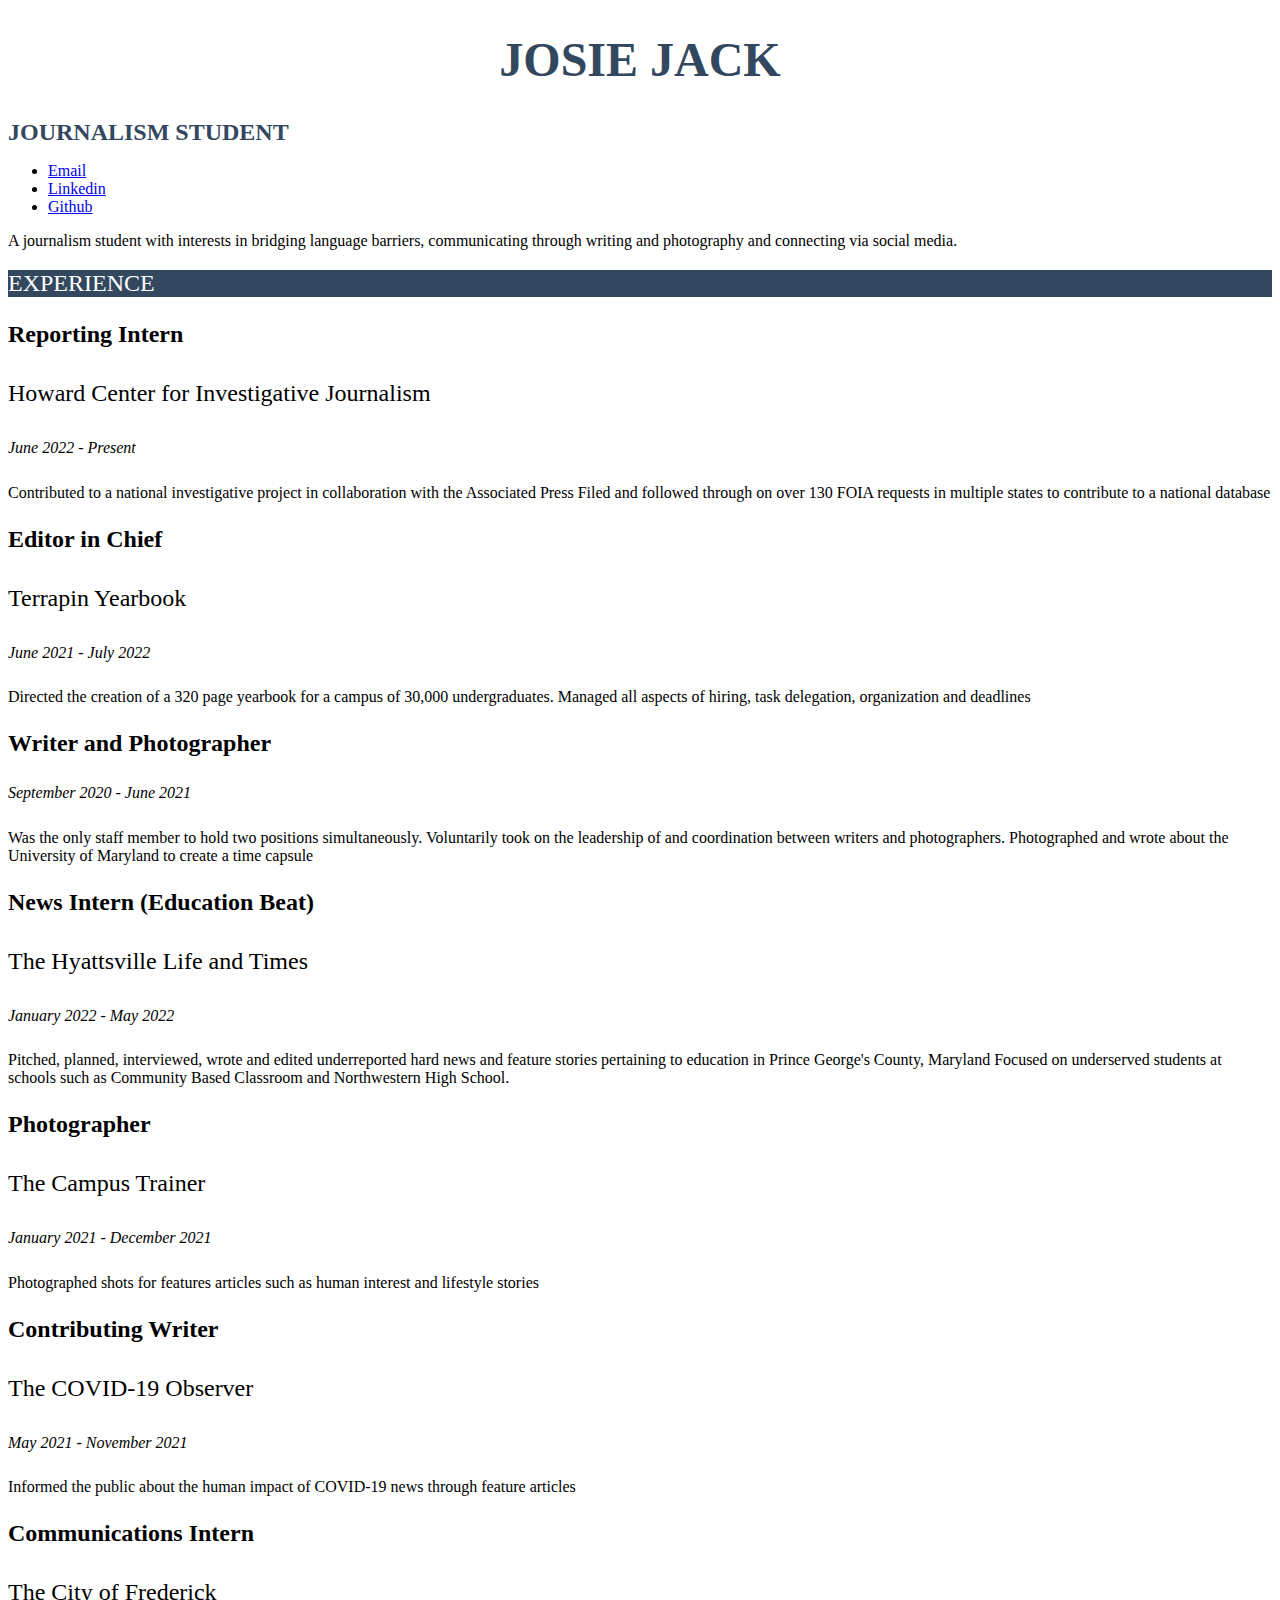
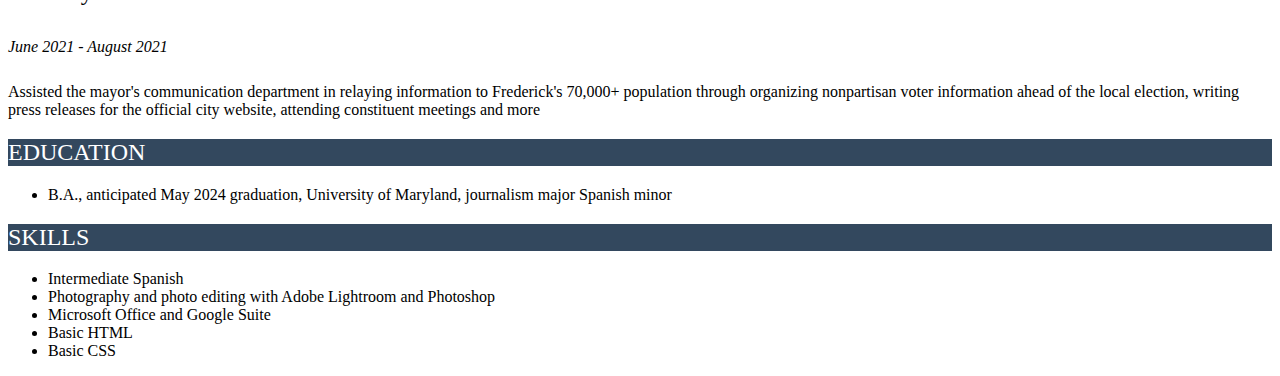
<file: index.html>
<!doctype html>
<html>
  <head>
    <title>Josie Jack's Resume</title>
    <link rel="stylesheet" href="style.css"/>
  </head>
    <!--"I built this myself!"-->
  <body>
    <h1>
      Josie Jack
    </h1>
    <strong>
      Journalism Student
    </strong>
    <!--"img src="headshot.jpg" width="300"!"-->
    <ul>
      <li><a href="jjack123@umd.edu">Email</a></li>
      <li><a href="linkedin.com/in/josephine-jack/">Linkedin</a></li>
      <li><a href="https://github.com/jjack1234">Github</a></li>
    </ul>
    <p>
      A journalism student with interests in bridging language barriers, communicating through writing and photography and connecting via social media.
    </p>
    <h2>
      Experience
    </h2>
    <h3>Reporting Intern</h3>
    <h4>Howard Center for Investigative Journalism</h4>
    <h5 name="hello">June 2022 - Present</h5>
    <p>
      Contributed to a national investigative project in collaboration with the Associated Press Filed
      and followed through on over 130 FOIA requests in multiple states to contribute to a national
      database
    </p>
      <h3>Editor in Chief</h3>
      <h4>Terrapin Yearbook</h4>
      <h5>June 2021 - July 2022</h5>
      <p>
        Directed the creation of a 320 page yearbook for a campus of 30,000 undergraduates. Managed
        all aspects of hiring, task delegation, organization and deadlines 
      </p>
      <h3>Writer and Photographer</h3>
      <h5>September 2020 - June 2021</h5>
      <p>
        Was the only staff member to hold two positions simultaneously. Voluntarily took on the
        leadership of and coordination between writers and photographers. Photographed and wrote
        about the University of Maryland to create a time capsule
      </p>
        <h3>News Intern (Education Beat)</h3>
        <h4>The Hyattsville Life and Times</h4>
        <h5>January 2022 - May 2022</h5>
        <p>
          Pitched, planned, interviewed, wrote and edited underreported hard news and feature stories
          pertaining to education in Prince George's County, Maryland Focused on underserved students
          at schools such as Community Based Classroom and Northwestern High School.
        </p>
          <h3>Photographer</h3>
          <h4>The Campus Trainer</h4>
          <h5>January 2021 - December 2021</h5>
          <p>
           Photographed shots for features articles such as human interest and lifestyle stories
          </p>
            <h3>Contributing Writer</h3>
          <h4>The COVID-19 Observer</h4>
          <h5>May 2021 - November 2021</h5>
          <p>
            Informed the public about the human impact of COVID-19 news through feature articles
          </p>
            <h3>Communications Intern</h3>
            <h4>The City of Frederick</h4>
            <h5>June 2021 - August 2021</h5>
            <p>
              Assisted the mayor's communication department in relaying information to Frederick's 70,000+
              population through organizing nonpartisan voter information ahead of the local election,
              writing press releases for the official city website, attending constituent meetings and more
            </p>

    <h2>
      Education
    </h2>
    <p>
      <ul>
        <li>B.A., anticipated May 2024 graduation, University of Maryland, journalism major
      Spanish minor</li>
      </ul>
    </p>
    <h2>
      Skills
    </h2>
    <p>
      <ul>
        <li>Intermediate Spanish</li>
        <li>Photography and photo editing with Adobe Lightroom and Photoshop</li>
        <li>Microsoft Office and Google Suite</li>
        <li>Basic HTML</li>
        <li>Basic CSS</li>
      </ul>
    </p>
  </body>
</html>
</file>
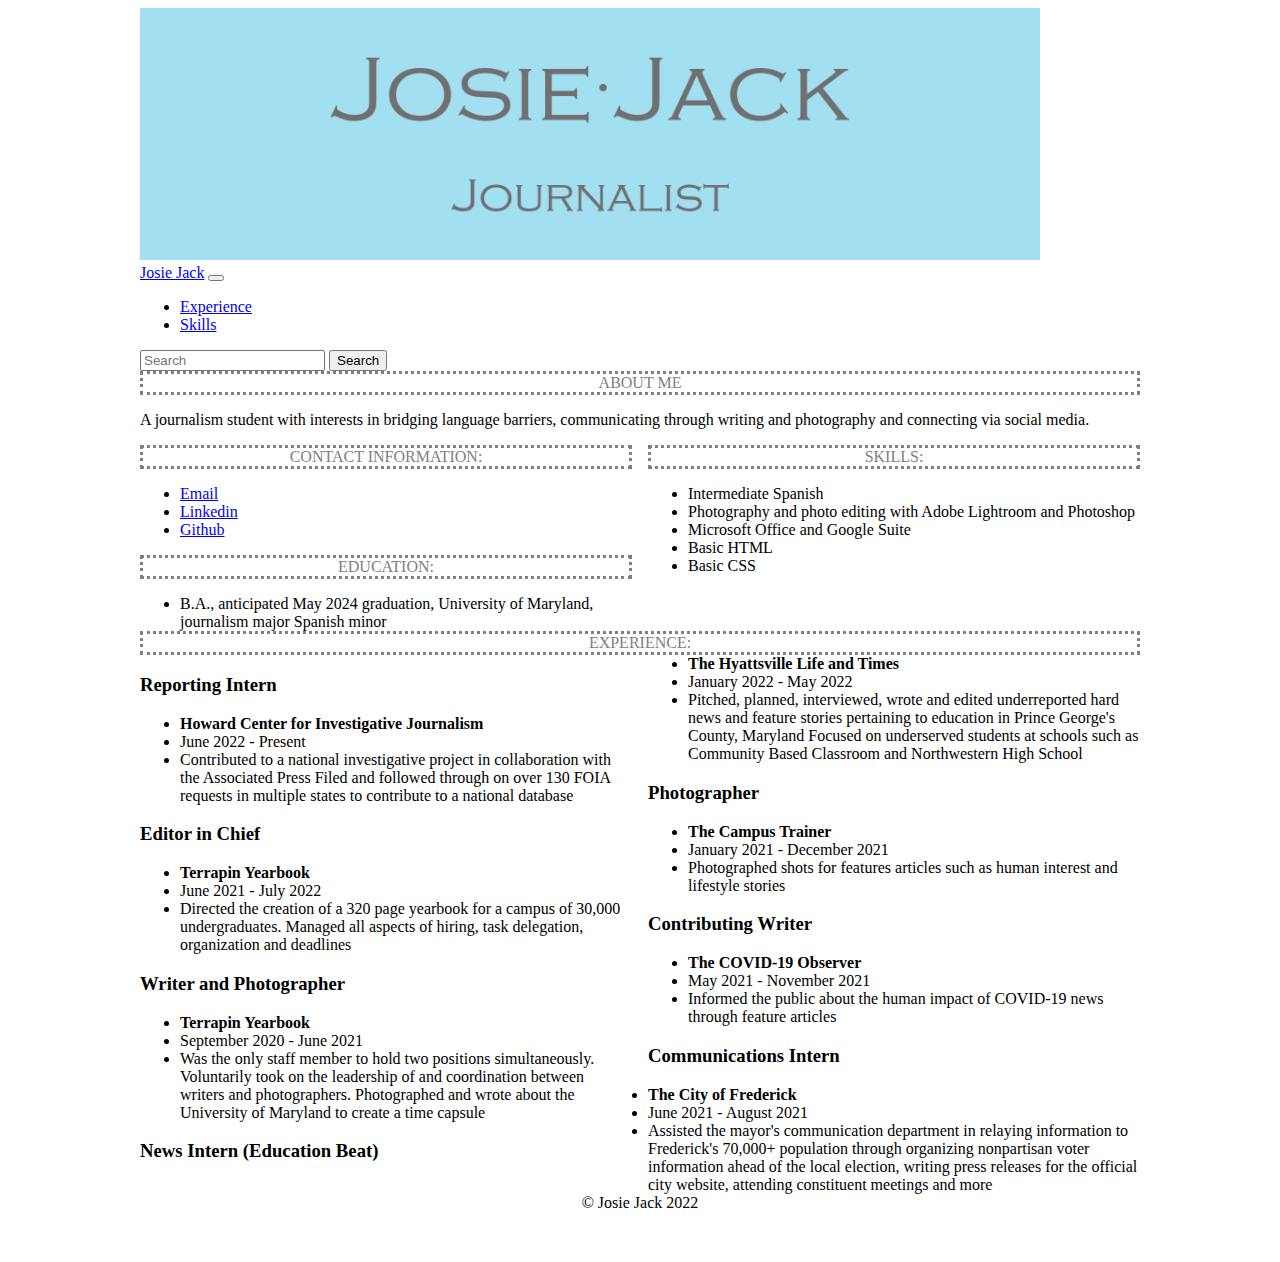
<file: final_resume/index.html>
<!DOCTYPE html>
<html>
    <head>
        <link rel="stylesheet" href="stylesheet.css">
        <title></title>
        </head>
    </head>
        <body>
          <div id="pagewrapper">
            <img id="header" src="jj_header.png" alt="Josie Jack, journalist" class="center">


            <head>
              <meta charset="utf-8">
              <meta name="viewport" content="width=device-width, initial-scale=1, shrink-to-fit=no">
             
              <title>Bootstrap Template</title>
              <meta name="description" content="Merrill College of Journalism, UMD">
              <meta name="author" content="">
             
              <!-- Bootstrap CSS and JavaScript -->
              <link href="https://cdn.jsdelivr.net/npm/bootstrap@5.0.1/dist/css/bootstrap.min.css" rel="stylesheet" integrity="sha384-+0n0xVW2eSR5OomGNYDnhzAbDsOXxcvSN1TPprVMTNDbiYZCxYbOOl7+AMvyTG2x" crossorigin="anonymous">
              <script src="https://cdn.jsdelivr.net/npm/bootstrap@5.0.1/dist/js/bootstrap.bundle.min.js" integrity="sha384-gtEjrD/SeCtmISkJkNUaaKMoLD0//ElJ19smozuHV6z3Iehds+3Ulb9Bn9Plx0x4" crossorigin="anonymous"></script>
              <link rel="stylesheet" href="https://cdn.jsdelivr.net/npm/bootstrap-icons@1.5.0/font/bootstrap-icons.css">
             
             
             
             </head>
             
             <body>
                 <!-- Navbar start-->
             <nav class="navbar navbar-expand-lg navbar-light bg-light">
                 <div class="container-fluid">
                   <a class="navbar-brand" href="#">Josie Jack</a>
                   <button class="navbar-toggler" type="button" data-bs-toggle="collapse" data-bs-target="#navbarSupportedContent" aria-controls="navbarSupportedContent" aria-expanded="false" aria-label="Toggle navigation">
                     <span class="navbar-toggler-icon"></span>
                   </button>
                   <div class="collapse navbar-collapse" id="navbarSupportedContent">
                     <ul class="navbar-nav me-auto mb-2 mb-lg-0">
                       <li class="nav-item">
                         <a class="nav-link active" aria-current="page" href="#">Experience</a>
                       </li>
                       <li class="nav-item">
                         <a class="nav-link" href="#">Skills</a>
                       </li>
                     </ul>
                     <form class="d-flex">
                       <input class="form-control me-2" type="search" placeholder="Search" aria-label="Search">
                       <button class="btn btn-outline-success" type="submit">Search</button>
                     </form>
                   </div>
                 </div>
               </nav>
               <!-- Navbar end-->
             
             </body>


            <div id="sectionheader">
              About Me
            </div>
            <p>
            A journalism student with interests in bridging language barriers, communicating through writing and photography and connecting via social media.
          </p>

            <div id="columns_x">
                <div id="menu">
                  <div id="sectionheader">
                        Contact Information:
                      </div>
                    <ul>
                      <li><a href="jjack123@umd.edu">Email</a></li>
                      <li><a href="linkedin.com/in/josephine-jack/">Linkedin</a></li>
                      <li><a href="https://github.com/jjack1234">Github</a></li>
                    </ul>
                  </div>

                  <div id="sectionheader">
                    Education:
              </div>
                      <div class="description" id="degrees"></div>
                  <p>
                    <ul>
                      <li>B.A., anticipated May 2024 graduation, University of Maryland, journalism major
                    Spanish minor</li>
                    </ul>
                  </p>
                
                  <div id="sectionheader">
                    Skills:
                  </div>
                      
                  <p>
                    <ul>
                      <li>Intermediate Spanish</li>
                      <li>Photography and photo editing with Adobe Lightroom and Photoshop</li>
                      <li>Microsoft Office and Google Suite</li>
                      <li>Basic HTML</li>
                      <li>Basic CSS</li>
                    </ul>
                  </p>

      </div>

    
     

                    <div id=firstheader>
                    Experience:
                </div>  
                  
                <div id="columns_x">
                  <h3>Reporting Intern</h3>  
                    <ul>
                    <li><a><b>Howard Center for Investigative Journalism</b></a></li>
                    <li><a>June 2022 - Present</a></li>
                    <li><a>Contributed to a national investigative project in collaboration with the Associated Press Filed
                            and followed through on over 130 FOIA requests in multiple states to contribute to a national
                             database</a></li>
                    </ul>
              
                <h3>Editor in Chief</h3>
                    <ul>
                    <li><a><b>Terrapin Yearbook</b></a></li>
                    <li><a>June 2021 - July 2022</a></li>
                    <li><a>Directed the creation of a 320 page yearbook for a campus of 30,000 undergraduates. Managed
                  all aspects of hiring, task delegation, organization and deadlines</a></li> 
                </ul>
        
                <h3>Writer and Photographer</h3>
                  <ul>
                  <li><a><b>Terrapin Yearbook</b></a></li>
                  <li><a>September 2020 - June 2021</a></li>
                  <li><a>Was the only staff member to hold two positions simultaneously. Voluntarily took on the
                  leadership of and coordination between writers and photographers. Photographed and wrote
                  about the University of Maryland to create a time capsule</a></li>
                </ul>

                
                <h3>News Intern (Education Beat)</h3>
                  <ul>
                  <li><a><b>The Hyattsville Life and Times</b></a></li>
                  <li><a>January 2022 - May 2022</a></li>
                  <li><a>Pitched, planned, interviewed, wrote and edited underreported hard news and feature stories
                    pertaining to education in Prince George's County, Maryland Focused on underserved students
                    at schools such as Community Based Classroom and Northwestern High School</a></li>
                  </ul>

                    <h3>Photographer</h3>
                    <ul>
                    <li><a><b>The Campus Trainer</b></a></li>
                    <li><a>January 2021 - December 2021</a></li>
                    <li><a> Photographed shots for features articles such as human interest and lifestyle stories</a></li>
                     </ul>
                     
                      <h3>Contributing Writer</h3>
                      <ul>
                      <li><a><b>The COVID-19 Observer</b></a></li>
                      <li><a>May 2021 - November 2021</a></li>
                      <li><a>Informed the public about the human impact of COVID-19 news through feature articles</a></li>
                </ul>


                      <h3>Communications Intern</h3>
                      <li><a><b>The City of Frederick</b></a></li>
                      <li><a>June 2021 - August 2021</a></li>
                      <li><a>Assisted the mayor's communication department in relaying information to Frederick's 70,000+
                        population through organizing nonpartisan voter information ahead of the local election,
                        writing press releases for the official city website, attending constituent meetings and more</a></li>

                        
                      </div>
                      <footer><center>© Josie Jack 2022</center></footer>
                    </div>
                    
        </body>
    </html>
</file>
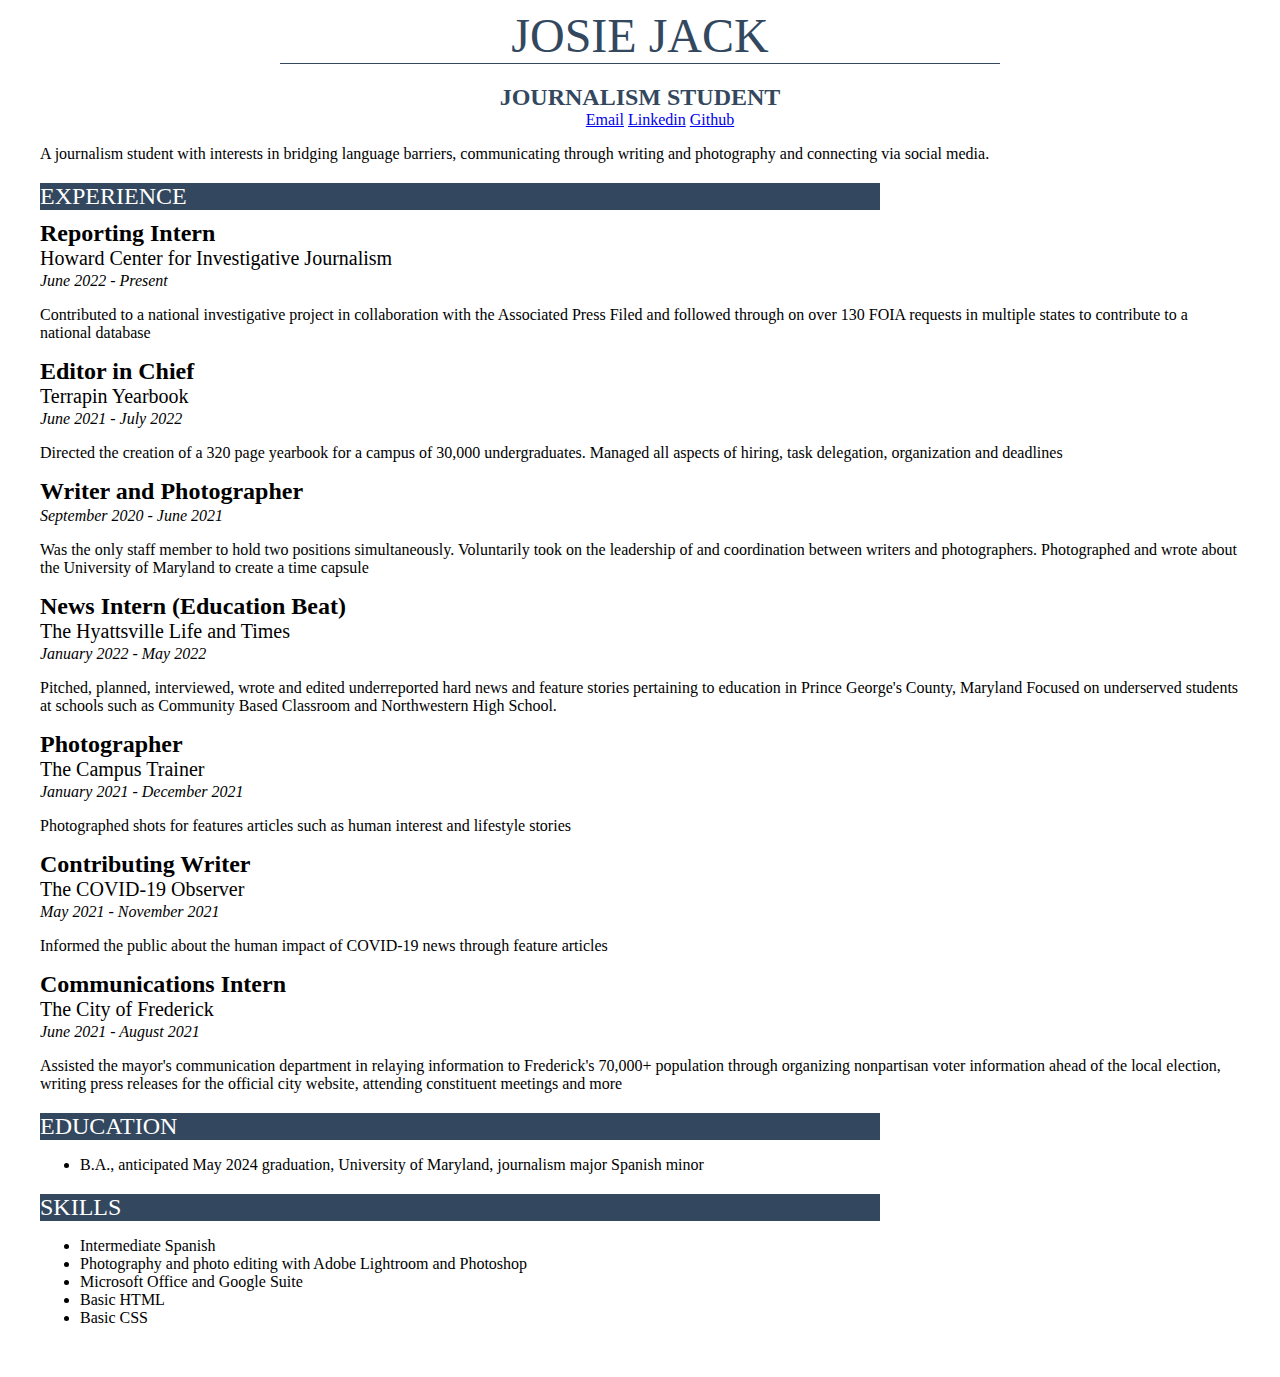
<file: resume/index.html>
<!doctype html>
<html>
  <head>
    <title>Josie Jack's Resume</title>
    <link rel="stylesheet" href="style.css"/>
  </head>
    <!--"I built this myself!"-->
  <body>
    <div id="container">
    <div id="name">
      Josie Jack
    </div>
    <div id="title">      Journalism Student  </div>
    <!--"img src="headshot.jpg" width="300"!"-->
    <div id="menu">
    <ul>
      <li><a href="jjack123@umd.edu">Email</a></li>
      <li><a href="linkedin.com/in/josephine-jack/">Linkedin</a></li>
      <li><a href="https://github.com/jjack1234">Github</a></li>
    </ul>
  </div>
    <div class="description" class="top">
    <p>
      A journalism student with interests in bridging language barriers, communicating through writing and photography and connecting via social media.
    </p>
  </div>
    <div id="sectionheader">
      Experience
    </div>
        <div id="jobtitle">Reporting Intern</div>
      <div id="organization">Howard Center for Investigative Journalism</div>
        <div id="date">June 2022 - Present</div>
            <div class="description">      
            <p>
      Contributed to a national investigative project in collaboration with the Associated Press Filed
      and followed through on over 130 FOIA requests in multiple states to contribute to a national
      database
          </p>
        </div>
    <div id="jobtitle">Editor in Chief</div>
      <div id="organization">Terrapin Yearbook</div>
        <div id="date">June 2021 - July 2022</div>
      <p>
        Directed the creation of a 320 page yearbook for a campus of 30,000 undergraduates. Managed
        all aspects of hiring, task delegation, organization and deadlines 
      </p>
      <div id="jobtitle">Writer and Photographer</div>
        <div id="date">September 2020 - June 2021</div>
          <div class="description">
      <p>
        Was the only staff member to hold two positions simultaneously. Voluntarily took on the
        leadership of and coordination between writers and photographers. Photographed and wrote
        about the University of Maryland to create a time capsule
      </p>
    </div>
      <div id="jobtitle">News Intern (Education Beat)</div>
        <div id="organization">The Hyattsville Life and Times</div>
          <div id="date">January 2022 - May 2022</div>
            <div class="description">
        <p>
          Pitched, planned, interviewed, wrote and edited underreported hard news and feature stories
          pertaining to education in Prince George's County, Maryland Focused on underserved students
          at schools such as Community Based Classroom and Northwestern High School.
        </p>
      </div>
        <div id="jobtitle">Photographer</div>
          <div id="organization">The Campus Trainer</div>
            <div id="date">January 2021 - December 2021</div>
              <div class="description">
          <p>
           Photographed shots for features articles such as human interest and lifestyle stories
          </p>
        </div>
          <div id="jobtitle">Contributing Writer</div>
            <div id="organization">The COVID-19 Observer</div>
              <div id="date">May 2021 - November 2021</div>
                <div class="description">
          <p>
            Informed the public about the human impact of COVID-19 news through feature articles
          </p>
        </div>
          <div id="jobtitle">Communications Intern</div>
            <div id="organization">The City of Frederick</div>
              <div id="date">June 2021 - August 2021</div>
                <div class="description">
            <p>
              Assisted the mayor's communication department in relaying information to Frederick's 70,000+
              population through organizing nonpartisan voter information ahead of the local election,
              writing press releases for the official city website, attending constituent meetings and more
            </p>
          </div>
            <div id="sectionheader">
      Education
    </div>
        <div class="description" id="degrees"></div>
    <p>
      <ul>
        <li>B.A., anticipated May 2024 graduation, University of Maryland, journalism major
      Spanish minor</li>
      </ul>
    </p>
  
    <div id="sectionheader">
      Skills
    </div>
        <div class="description" id="do">
    <p>
      <ul>
        <li>Intermediate Spanish</li>
        <li>Photography and photo editing with Adobe Lightroom and Photoshop</li>
        <li>Microsoft Office and Google Suite</li>
        <li>Basic HTML</li>
        <li>Basic CSS</li>
      </ul>
    </p>
  </div>
  </div>
  </body>
</html>
</file>
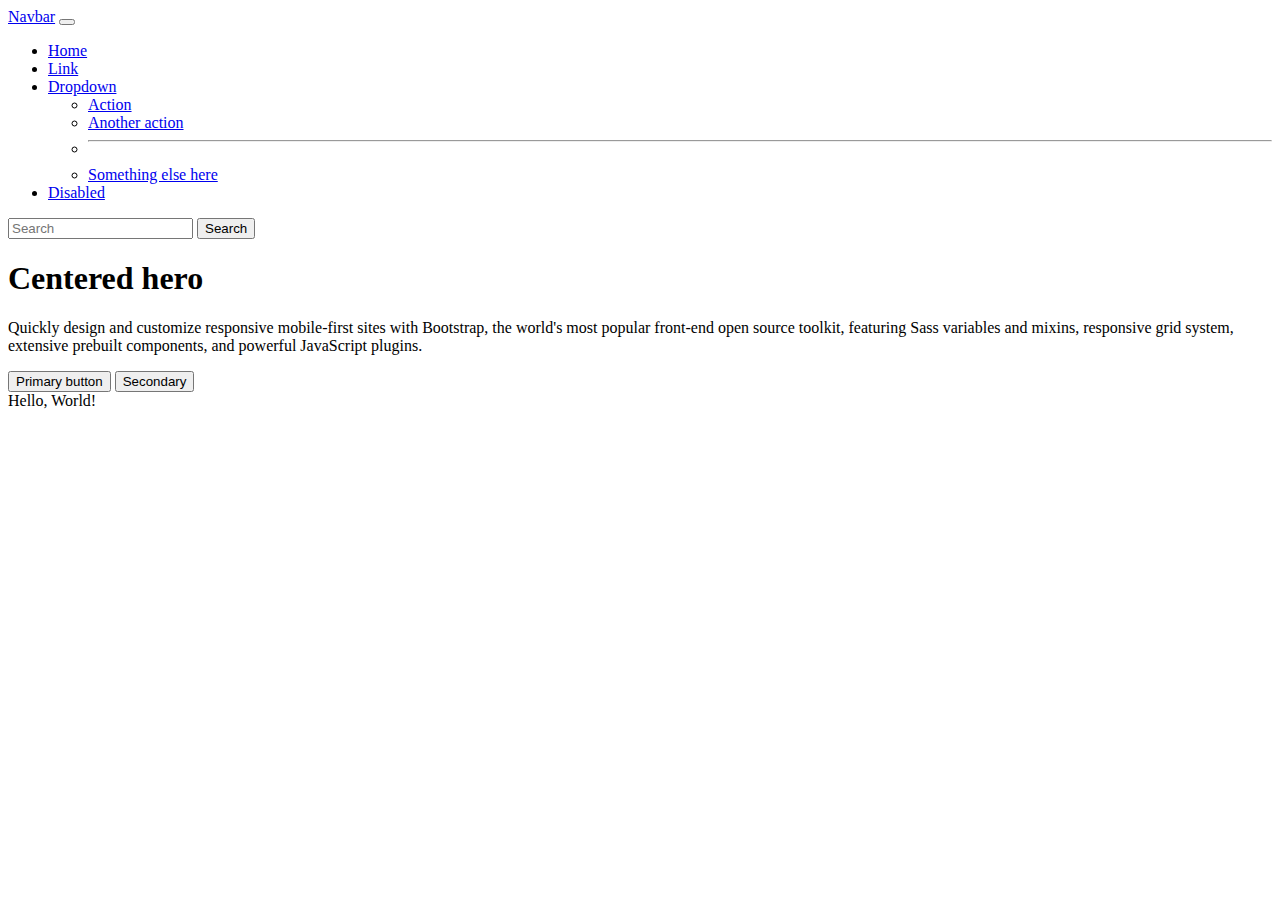
<file: bootstrap-template/bootstrap-template.html>
<!doctype html>

<html>
<head>
 <meta charset="utf-8">
 <meta name="viewport" content="width=device-width, initial-scale=1, shrink-to-fit=no">

 <title>Bootstrap Template</title>
 <meta name="description" content="Merrill College of Journalism, UMD">
 <meta name="author" content="">

 <!-- Bootstrap CSS and JavaScript -->
 <link href="https://cdn.jsdelivr.net/npm/bootstrap@5.0.1/dist/css/bootstrap.min.css" rel="stylesheet" integrity="sha384-+0n0xVW2eSR5OomGNYDnhzAbDsOXxcvSN1TPprVMTNDbiYZCxYbOOl7+AMvyTG2x" crossorigin="anonymous">
 <script src="https://cdn.jsdelivr.net/npm/bootstrap@5.0.1/dist/js/bootstrap.bundle.min.js" integrity="sha384-gtEjrD/SeCtmISkJkNUaaKMoLD0//ElJ19smozuHV6z3Iehds+3Ulb9Bn9Plx0x4" crossorigin="anonymous"></script>
 <link rel="stylesheet" href="https://cdn.jsdelivr.net/npm/bootstrap-icons@1.5.0/font/bootstrap-icons.css">



</head>

<body>
    <!-- Navbar start-->
<nav class="navbar navbar-expand-lg navbar-light bg-light">
    <div class="container-fluid">
      <a class="navbar-brand" href="#">Navbar</a>
      <button class="navbar-toggler" type="button" data-bs-toggle="collapse" data-bs-target="#navbarSupportedContent" aria-controls="navbarSupportedContent" aria-expanded="false" aria-label="Toggle navigation">
        <span class="navbar-toggler-icon"></span>
      </button>
      <div class="collapse navbar-collapse" id="navbarSupportedContent">
        <ul class="navbar-nav me-auto mb-2 mb-lg-0">
          <li class="nav-item">
            <a class="nav-link active" aria-current="page" href="#">Home</a>
          </li>
          <li class="nav-item">
            <a class="nav-link" href="#">Link</a>
          </li>
          <li class="nav-item dropdown">
            <a class="nav-link dropdown-toggle" href="#" id="navbarDropdown" role="button" data-bs-toggle="dropdown" aria-expanded="false">
              Dropdown
            </a>
            <ul class="dropdown-menu" aria-labelledby="navbarDropdown">
              <li><a class="dropdown-item" href="#">Action</a></li>
              <li><a class="dropdown-item" href="#">Another action</a></li>
              <li><hr class="dropdown-divider"></li>
              <li><a class="dropdown-item" href="#">Something else here</a></li>
            </ul>
          </li>
          <li class="nav-item">
            <a class="nav-link disabled" href="#" tabindex="-1"    aria-disabled="true">Disabled</a>
          </li>
        </ul>
        <form class="d-flex">
          <input class="form-control me-2" type="search" placeholder="Search" aria-label="Search">
          <button class="btn btn-outline-success" type="submit">Search</button>
        </form>
      </div>
    </div>
  </nav>
  <!-- Navbar end-->
   <!-- Hero start-->
 <div class="px-4 py-5 my-5 text-center">
    <h1 class="display-5 fw-bold">Centered hero</h1>
    <div class="col-lg-6 mx-auto">
      <p class="lead mb-4">Quickly design and customize responsive mobile-first sites with Bootstrap, the world's most popular front-end open source toolkit, featuring Sass variables and mixins, responsive grid system, extensive prebuilt components, and powerful JavaScript plugins.</p>
      <div class="d-grid gap-2 d-sm-flex justify-content-sm-center">
        <button type="button" class="btn btn-primary btn-lg px-4 gap-3">Primary button</button>
        <button type="button" class="btn btn-outline-secondary btn-lg px-4">Secondary</button>
      </div>
    </div>
  </div>
  <!-- Hero end-->
Hello, World!


</body>

  
</html>
</file>
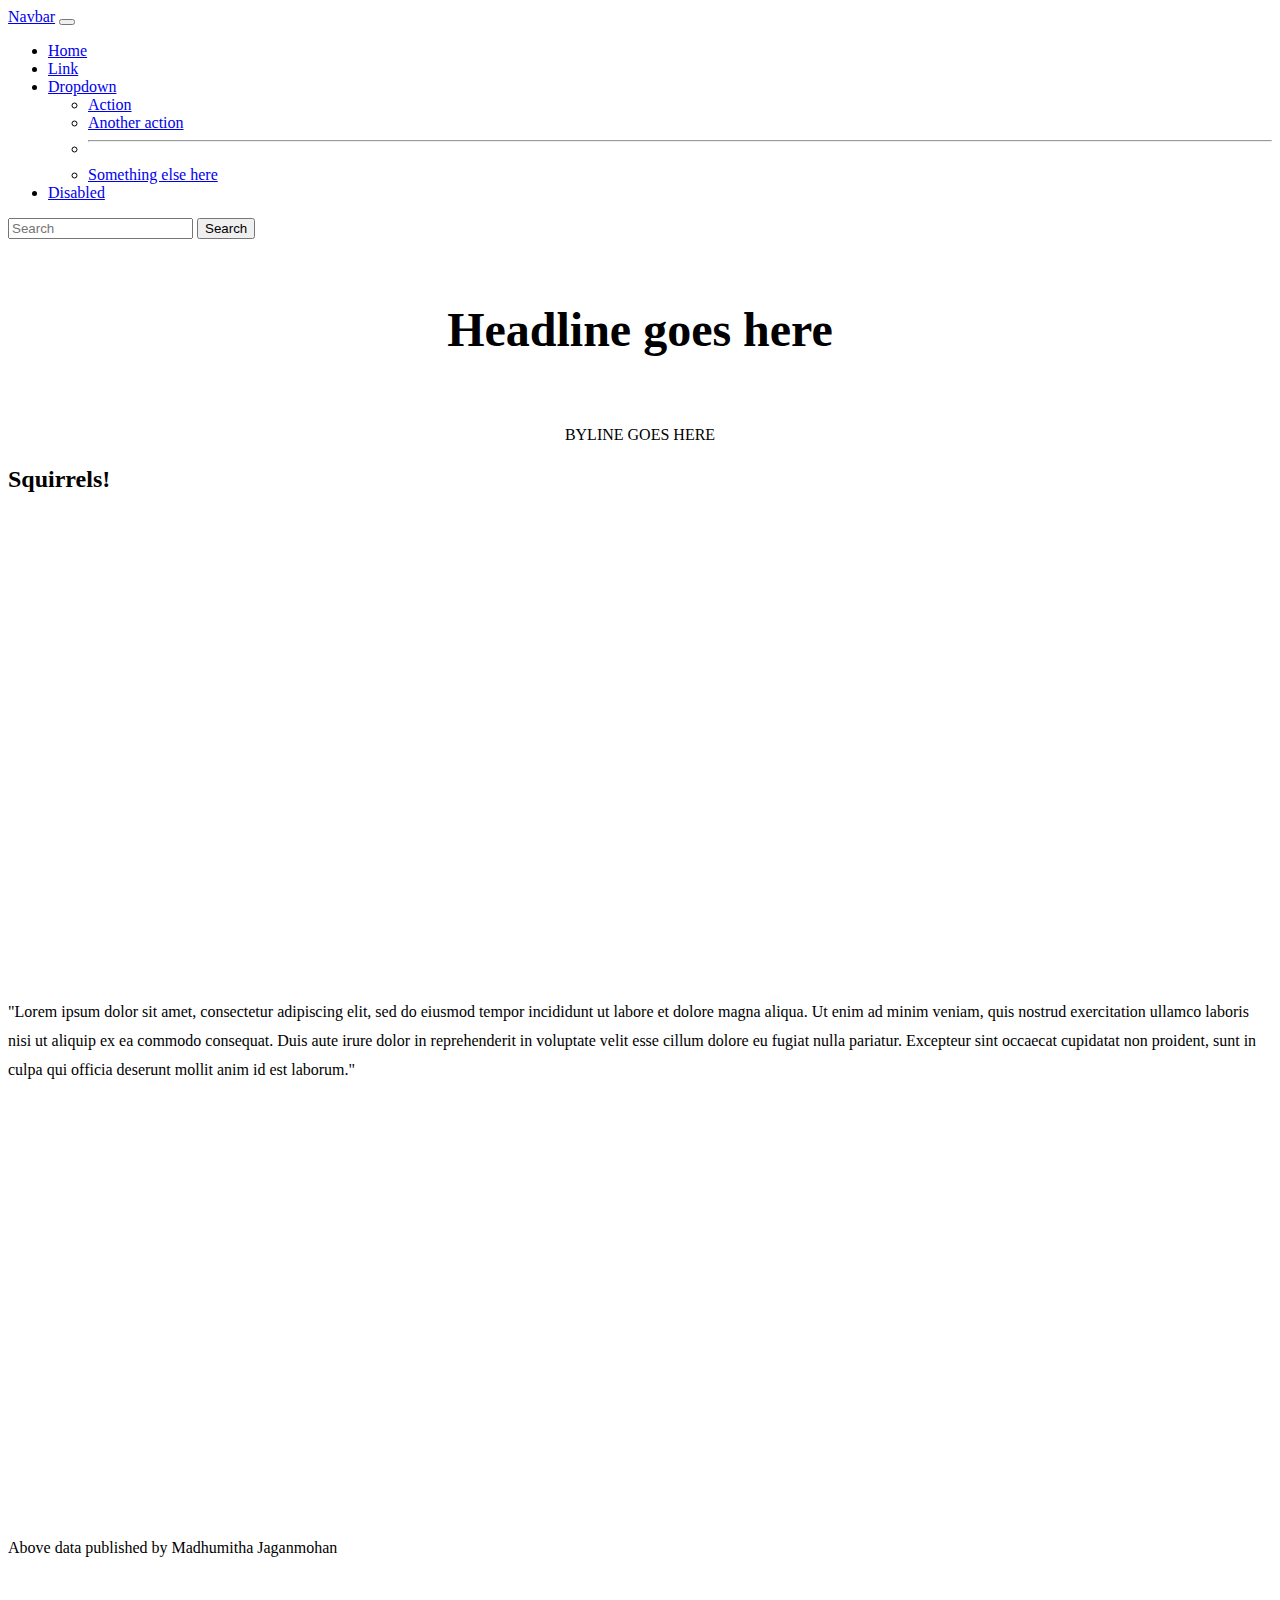
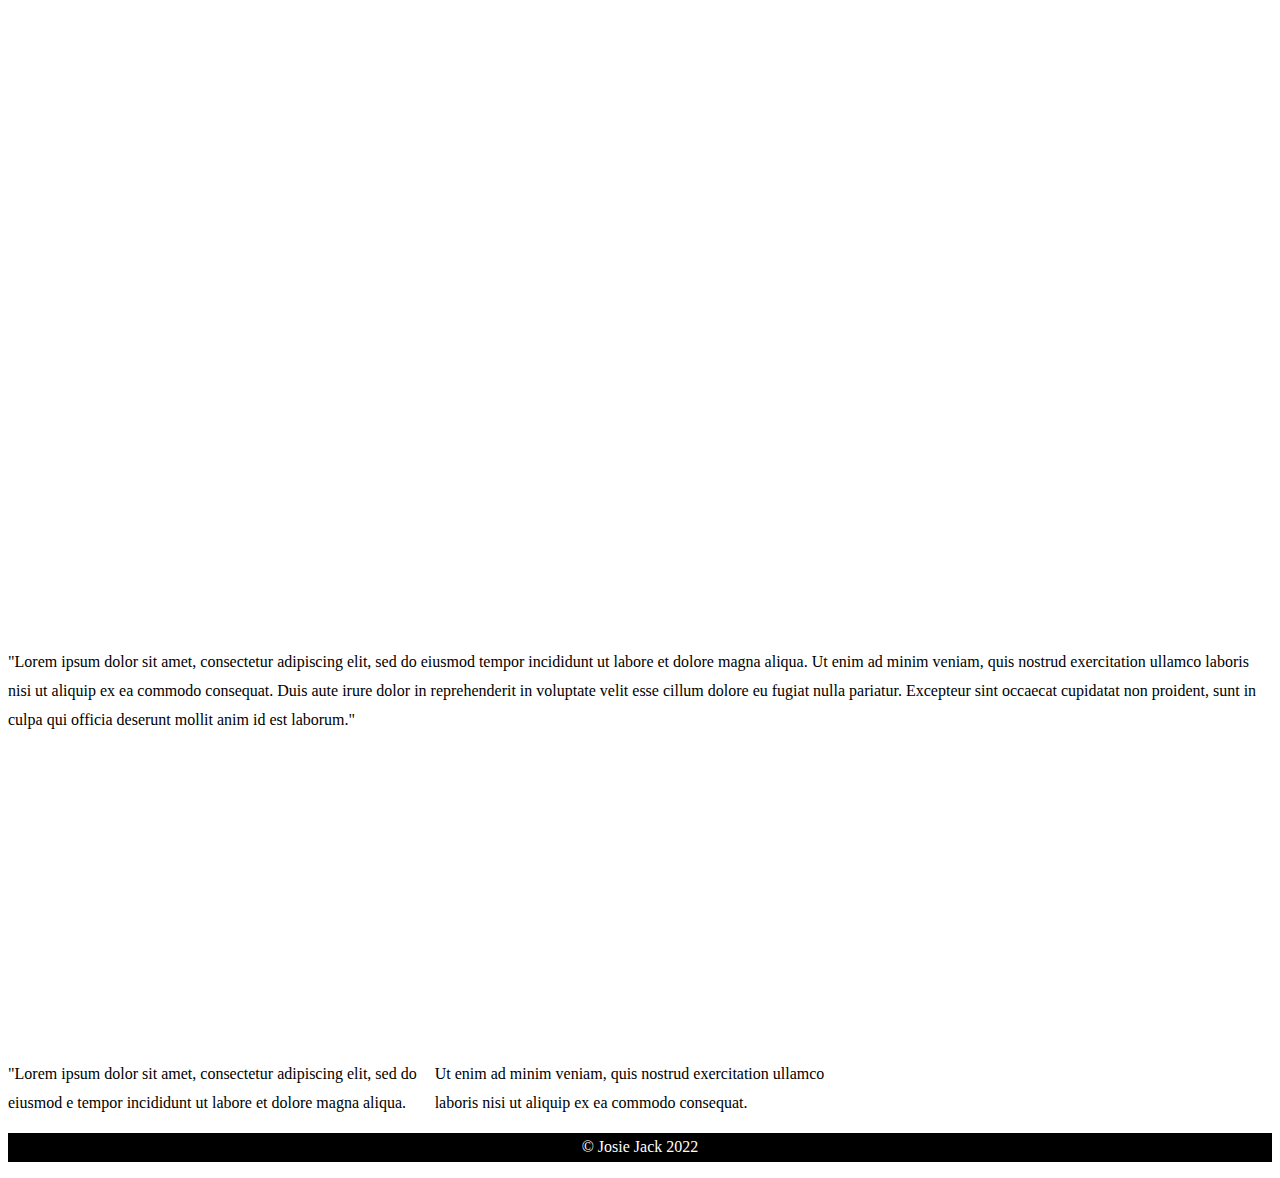
<file: data-viz-project/data-viz-project.html>
<!doctype html>

<html>
<head>
 <meta charset="utf-8">
 <meta name="viewport" content="width=device-width, initial-scale=1, shrink-to-fit=no">

 <title>Bootstrap Template</title>
 <meta name="description" content="Merrill College of Journalism, UMD">
 <meta name="author" content="">

 <!-- Bootstrap CSS and JavaScript -->
 <link href="https://cdn.jsdelivr.net/npm/bootstrap@5.0.1/dist/css/bootstrap.min.css" rel="stylesheet" integrity="sha384-+0n0xVW2eSR5OomGNYDnhzAbDsOXxcvSN1TPprVMTNDbiYZCxYbOOl7+AMvyTG2x" crossorigin="anonymous">
 <script src="https://cdn.jsdelivr.net/npm/bootstrap@5.0.1/dist/js/bootstrap.bundle.min.js" integrity="sha384-gtEjrD/SeCtmISkJkNUaaKMoLD0//ElJ19smozuHV6z3Iehds+3Ulb9Bn9Plx0x4" crossorigin="anonymous"></script>
 <link rel="stylesheet" href="https://cdn.jsdelivr.net/npm/bootstrap-icons@1.5.0/font/bootstrap-icons.css">


 <link rel="stylesheet" href="style.css"/>

 <style>
  @import url('https://fonts.googleapis.com/css2?family=Montserrat:wght@400;700&display=swap');
  </style>


</head>

<body>
    <!-- Navbar start-->
<nav class="navbar navbar-expand-lg navbar-light bg-light">
    <div class="container-fluid">
      <a class="navbar-brand" href="#">Navbar</a>
      <button class="navbar-toggler" type="button" data-bs-toggle="collapse" data-bs-target="#navbarSupportedContent" aria-controls="navbarSupportedContent" aria-expanded="false" aria-label="Toggle navigation">
        <span class="navbar-toggler-icon"></span>
      </button>
      <div class="collapse navbar-collapse" id="navbarSupportedContent">
        <ul class="navbar-nav me-auto mb-2 mb-lg-0">
          <li class="nav-item">
            <a class="nav-link active" aria-current="page" href="#">Home</a>
          </li>
          <li class="nav-item">
            <a class="nav-link" href="#">Link</a>
          </li>
          <li class="nav-item dropdown">
            <a class="nav-link dropdown-toggle" href="#" id="navbarDropdown" role="button" data-bs-toggle="dropdown" aria-expanded="false">
              Dropdown
            </a>
            <ul class="dropdown-menu" aria-labelledby="navbarDropdown">
              <li><a class="dropdown-item" href="#">Action</a></li>
              <li><a class="dropdown-item" href="#">Another action</a></li>
              <li><hr class="dropdown-divider"></li>
              <li><a class="dropdown-item" href="#">Something else here</a></li>
            </ul>
          </li>
          <li class="nav-item">
            <a class="nav-link disabled" href="#" tabindex="-1"    aria-disabled="true">Disabled</a>
          </li>
        </ul>
        <form class="d-flex">
          <input class="form-control me-2" type="search" placeholder="Search" aria-label="Search">
          <button class="btn btn-outline-success" type="submit">Search</button>
        </form>
      </div>
    </div>
  </nav>
  <!-- Navbar end-->

  
<div class="container">

<p class="headline">Headline goes here</p>
<p class="byline">Byline goes here</p>


  <div id="chapter-headline">
  Squirrels!
  </div>

  <iframe title="Temperature Increases on Each Continent from 1950s to 2020s" aria-label="Map" id="datawrapper-chart-9M8Mi" src="https://datawrapper.dwcdn.net/9M8Mi/1/" scrolling="no" frameborder="0" style="width: 0; min-width: 100% !important; border: none;" height="485" data-external="1"></iframe><script type="text/javascript">!function(){"use strict";window.addEventListener("message",(function(e){if(void 0!==e.data["datawrapper-height"]){var t=document.querySelectorAll("iframe");for(var a in e.data["datawrapper-height"])for(var r=0;r<t.length;r++){if(t[r].contentWindow===e.source)t[r].style.height=e.data["datawrapper-height"][a]+"px"}}}))}();
  </script>

<p>
  "Lorem ipsum dolor sit amet, consectetur adipiscing elit, sed do eiusmod tempor incididunt ut labore et dolore magna aliqua. Ut enim ad minim veniam, quis nostrud exercitation ullamco laboris nisi ut aliquip ex ea commodo consequat. Duis aute irure dolor in reprehenderit in voluptate velit esse cillum dolore eu fugiat nulla pariatur. Excepteur sint occaecat cupidatat non proident, sunt in culpa qui officia deserunt mollit anim id est laborum."
</p>

<iframe title="Factors in Global Sea Level Rising by 2100" aria-label="Grouped Bars" id="datawrapper-chart-7f9xJ" src="https://datawrapper.dwcdn.net/7f9xJ/1/" scrolling="no" frameborder="0" style="width: 0; min-width: 100% !important; border: none;" height="413" data-external="1"></iframe><script type="text/javascript">!function(){"use strict";window.addEventListener("message",(function(e){if(void 0!==e.data["datawrapper-height"]){var t=document.querySelectorAll("iframe");for(var a in e.data["datawrapper-height"])for(var r=0;r<t.length;r++){if(t[r].contentWindow===e.source)t[r].style.height=e.data["datawrapper-height"][a]+"px"}}}))}();
</script>
<p>Above data published by Madhumitha Jaganmohan
  </p>

  <!–-Timeline––!> 

  <iframe src='https://cdn.knightlab.com/libs/timeline3/latest/embed/index.html?source=1AXnvshV8aI8M8S7ul2jJxuo1vBxSLWWkrw8QoWX5Bmg&font=Default&lang=en&initial_zoom=2&height=650' width='100%' height='650' webkitallowfullscreen mozallowfullscreen allowfullscreen frameborder='0'></iframe>


<p>
  "Lorem ipsum dolor sit amet, consectetur adipiscing elit, sed do eiusmod tempor incididunt ut labore et dolore magna aliqua. Ut enim ad minim veniam, quis nostrud exercitation ullamco laboris nisi ut aliquip ex ea commodo consequat. Duis aute irure dolor in reprehenderit in voluptate velit esse cillum dolore eu fugiat nulla pariatur. Excepteur sint occaecat cupidatat non proident, sunt in culpa qui officia deserunt mollit anim id est laborum."
</p>

<iframe title="Average monthly temperature in the U.S. from January 2019 to May 2022" aria-label="Grouped Column Chart" id="datawrapper-chart-kwsId" src="https://datawrapper.dwcdn.net/kwsId/1/" scrolling="no" frameborder="0" style="width: 0; min-width: 100% !important; border: none;" height="305" data-external="1"></iframe><script type="text/javascript">!function(){"use strict";window.addEventListener("message",(function(e){if(void 0!==e.data["datawrapper-height"]){var t=document.querySelectorAll("iframe");for(var a in e.data["datawrapper-height"])for(var r=0;r<t.length;r++){if(t[r].contentWindow===e.source)t[r].style.height=e.data["datawrapper-height"][a]+"px"}}}))}();
</script>


<div id="columns_x">
  "Lorem ipsum dolor sit amet, consectetur adipiscing elit, sed do eiusmod e
  
  tempor incididunt ut labore et dolore magna aliqua. Ut enim ad minim veniam, 
  
  quis nostrud exercitation ullamco laboris nisi ut aliquip ex ea commodo consequat. 
</div>




</div>


<!–– footer ––!> 
<div class="footer">
  <p>© Josie Jack 2022</p>
</div>



</body>

  
</html>
</file>
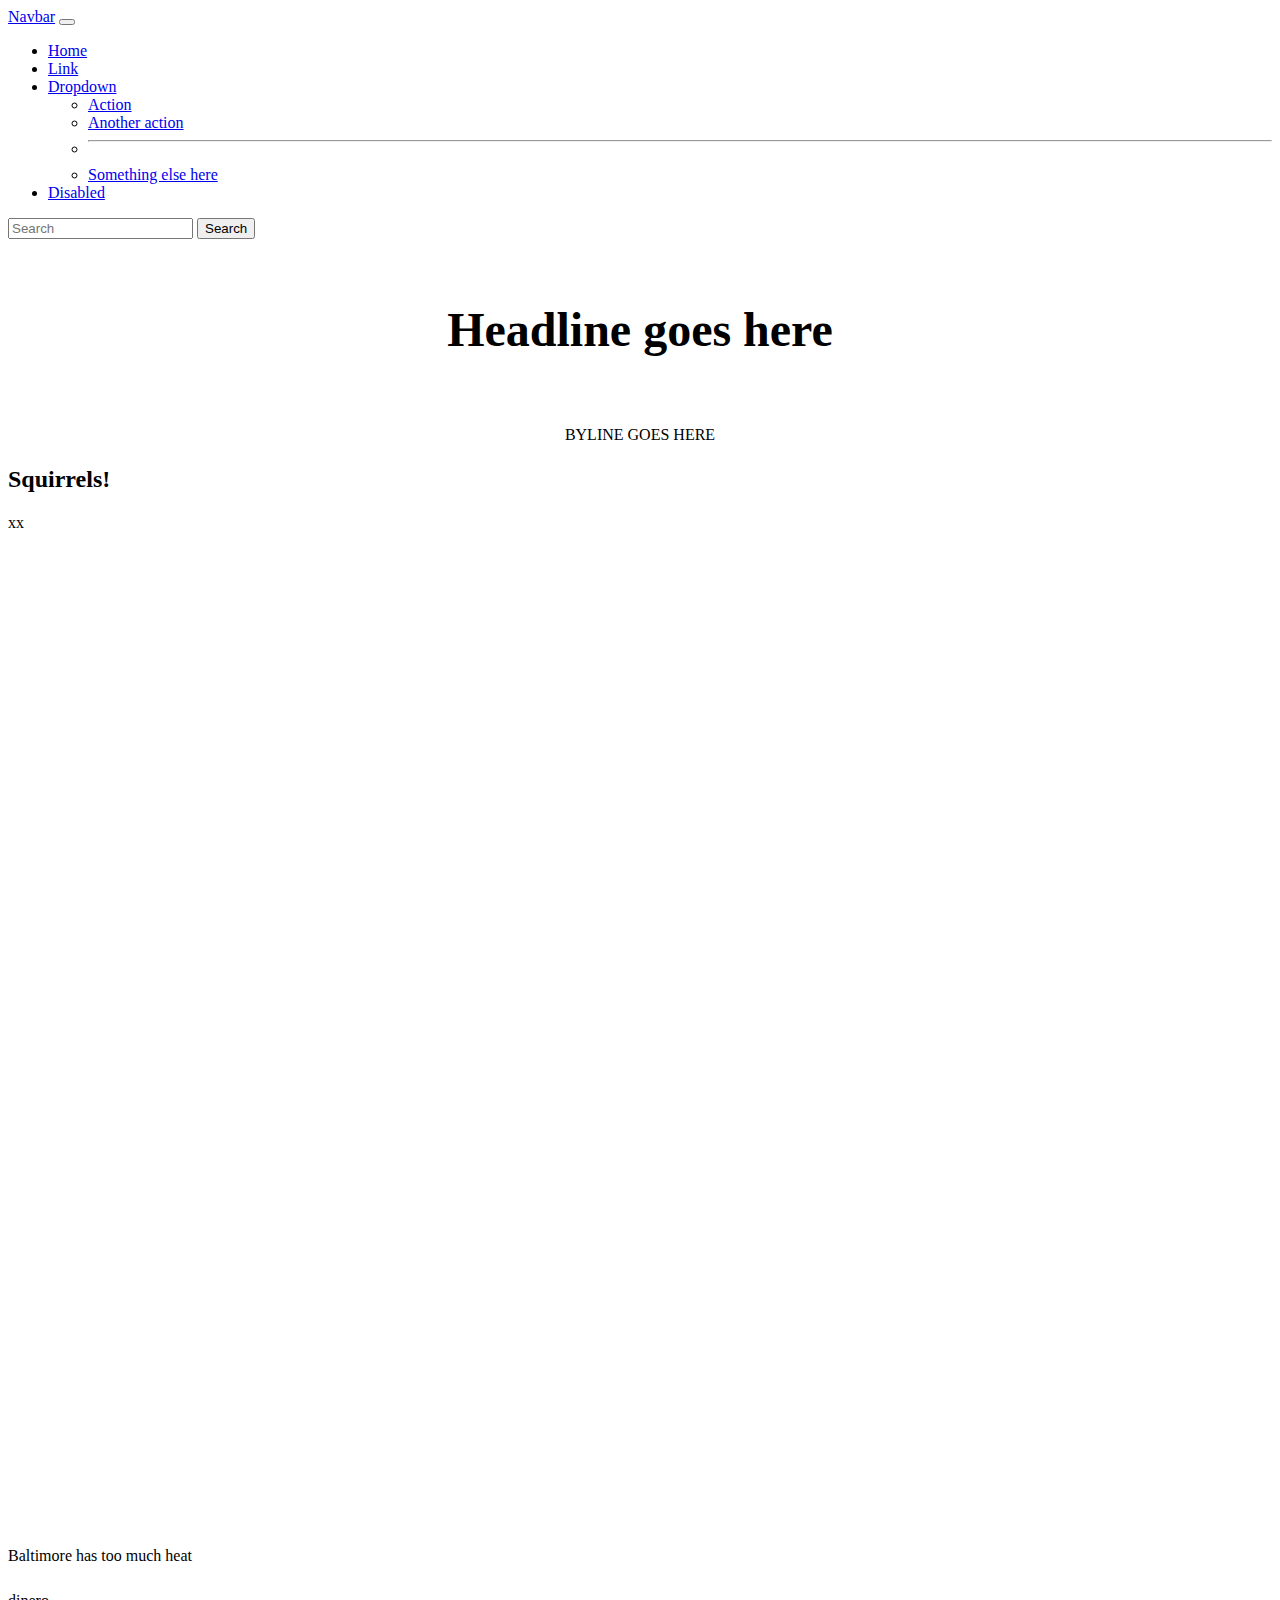
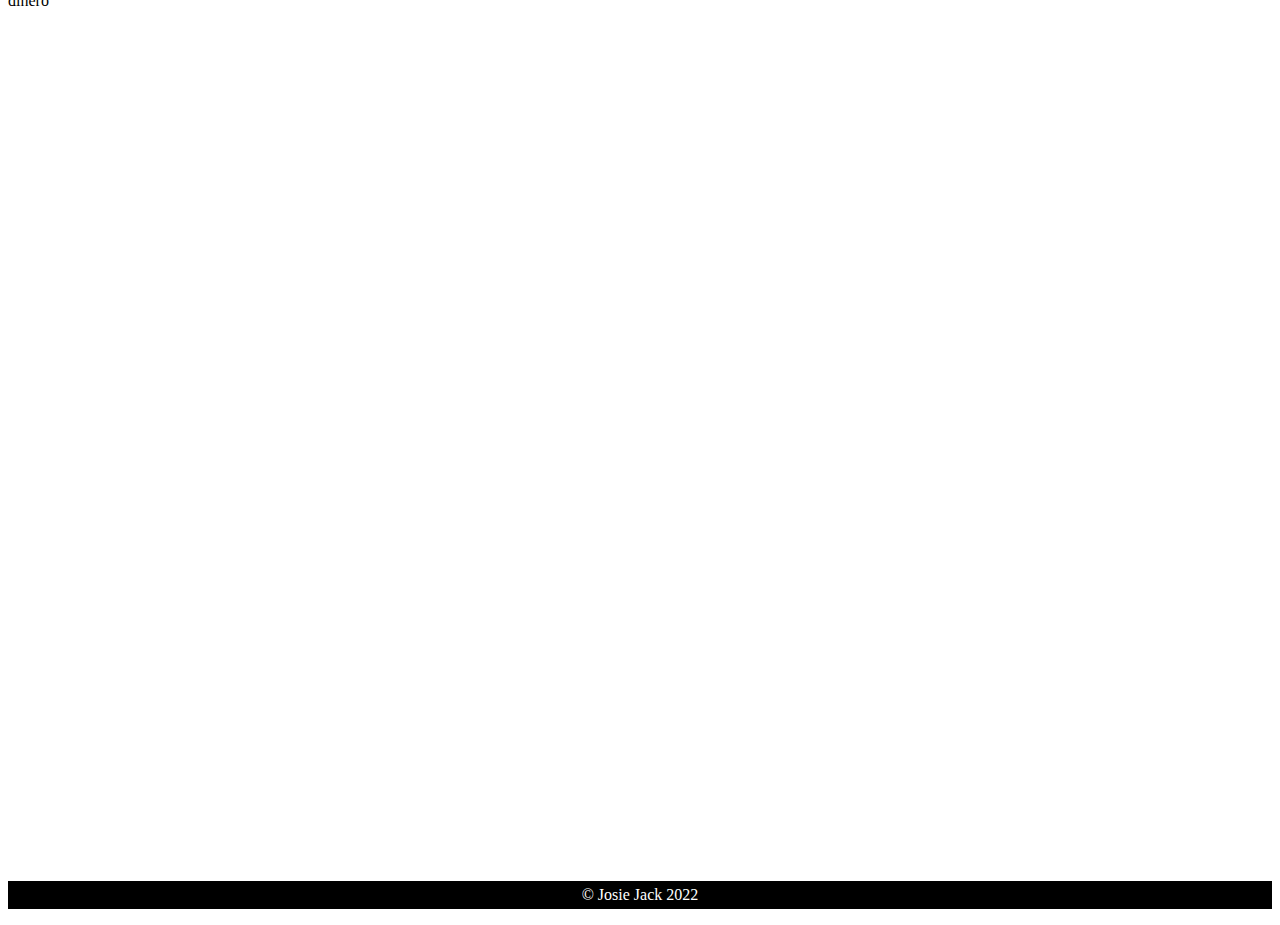
<file: inclass-graphics.html/inclass-graphics.html>
<!doctype html>

<html>
<head>
 <meta charset="utf-8">
 <meta name="viewport" content="width=device-width, initial-scale=1, shrink-to-fit=no">

 <title>Bootstrap Template</title>
 <meta name="description" content="Merrill College of Journalism, UMD">
 <meta name="author" content="">

 <!-- Bootstrap CSS and JavaScript -->
 <link href="https://cdn.jsdelivr.net/npm/bootstrap@5.0.1/dist/css/bootstrap.min.css" rel="stylesheet" integrity="sha384-+0n0xVW2eSR5OomGNYDnhzAbDsOXxcvSN1TPprVMTNDbiYZCxYbOOl7+AMvyTG2x" crossorigin="anonymous">
 <script src="https://cdn.jsdelivr.net/npm/bootstrap@5.0.1/dist/js/bootstrap.bundle.min.js" integrity="sha384-gtEjrD/SeCtmISkJkNUaaKMoLD0//ElJ19smozuHV6z3Iehds+3Ulb9Bn9Plx0x4" crossorigin="anonymous"></script>
 <link rel="stylesheet" href="https://cdn.jsdelivr.net/npm/bootstrap-icons@1.5.0/font/bootstrap-icons.css">


 <link rel="stylesheet" href="style.css"/>

 <style>
  @import url('https://fonts.googleapis.com/css2?family=Montserrat:wght@400;700&display=swap');
  </style>


</head>

<body>
    <!-- Navbar start-->
<nav class="navbar navbar-expand-lg navbar-light bg-light">
    <div class="container-fluid">
      <a class="navbar-brand" href="#">Navbar</a>
      <button class="navbar-toggler" type="button" data-bs-toggle="collapse" data-bs-target="#navbarSupportedContent" aria-controls="navbarSupportedContent" aria-expanded="false" aria-label="Toggle navigation">
        <span class="navbar-toggler-icon"></span>
      </button>
      <div class="collapse navbar-collapse" id="navbarSupportedContent">
        <ul class="navbar-nav me-auto mb-2 mb-lg-0">
          <li class="nav-item">
            <a class="nav-link active" aria-current="page" href="#">Home</a>
          </li>
          <li class="nav-item">
            <a class="nav-link" href="#">Link</a>
          </li>
          <li class="nav-item dropdown">
            <a class="nav-link dropdown-toggle" href="#" id="navbarDropdown" role="button" data-bs-toggle="dropdown" aria-expanded="false">
              Dropdown
            </a>
            <ul class="dropdown-menu" aria-labelledby="navbarDropdown">
              <li><a class="dropdown-item" href="#">Action</a></li>
              <li><a class="dropdown-item" href="#">Another action</a></li>
              <li><hr class="dropdown-divider"></li>
              <li><a class="dropdown-item" href="#">Something else here</a></li>
            </ul>
          </li>
          <li class="nav-item">
            <a class="nav-link disabled" href="#" tabindex="-1"    aria-disabled="true">Disabled</a>
          </li>
        </ul>
        <form class="d-flex">
          <input class="form-control me-2" type="search" placeholder="Search" aria-label="Search">
          <button class="btn btn-outline-success" type="submit">Search</button>
        </form>
      </div>
    </div>
  </nav>
  <!-- Navbar end-->

  
<div class="container">

<p class="headline">Headline goes here</p>
<p class="byline">Byline goes here</p>


  <div id="chapter-headline">
  Squirrels!
  </div>


<p>
xx
</p>

<iframe title="Indoor and outdoor heat index during Baltimore heat wave" aria-label="Interactive line chart" id="datawrapper-chart-rQ0FT" src="https://datawrapper.dwcdn.net/rQ0FT/1/" scrolling="no" frameborder="0" style="width: 0; min-width: 100% !important; border: none;" height="564"></iframe><script type="text/javascript">!function(){"use strict";window.addEventListener("message",(function(e){if(void 0!==e.data["datawrapper-height"]){var t=document.querySelectorAll("iframe");for(var a in e.data["datawrapper-height"])for(var r=0;r<t.length;r++){if(t[r].contentWindow===e.source)t[r].style.height=e.data["datawrapper-height"][a]+"px"}}}))}();
</script>


<iframe title="Heat-related deaths in Maryland and Baltimore" aria-label="Grouped Column Chart" id="datawrapper-chart-F1EBH" src="https://datawrapper.dwcdn.net/F1EBH/1/" scrolling="no" frameborder="0" style="width: 0; min-width: 100% !important; border: none;" height="400"></iframe><script type="text/javascript">!function(){"use strict";window.addEventListener("message",(function(e){if(void 0!==e.data["datawrapper-height"]){var t=document.querySelectorAll("iframe");for(var a in e.data["datawrapper-height"])for(var r=0;r<t.length;r++){if(t[r].contentWindow===e.source)t[r].style.height=e.data["datawrapper-height"][a]+"px"}}}))}();
</script>
<p>Baltimore has too much heat</p>


<p>dinero</p>
<iframe title="The relationship between summer temperature and poverty in Baltimore" aria-label="Scatter Plot" id="datawrapper-chart-JzkDR" src="https://datawrapper.dwcdn.net/JzkDR/1/" scrolling="no" frameborder="0" style="width: 0; min-width: 100% !important; border: none;" height="400"></iframe><script type="text/javascript">!function(){"use strict";window.addEventListener("message",(function(e){if(void 0!==e.data["datawrapper-height"]){var t=document.querySelectorAll("iframe");for(var a in e.data["datawrapper-height"])for(var r=0;r<t.length;r++){if(t[r].contentWindow===e.source)t[r].style.height=e.data["datawrapper-height"][a]+"px"}}}))}();
</script>


<iframe title="Projected number of extreme heat events in Maryland for the year 2040" aria-label="Map" id="datawrapper-chart-Kz0GP" src="https://datawrapper.dwcdn.net/Kz0GP/1/" scrolling="no" frameborder="0" style="width: 0; min-width: 100% !important; border: none;" height="425"></iframe><script type="text/javascript">!function(){"use strict";window.addEventListener("message",(function(e){if(void 0!==e.data["datawrapper-height"]){var t=document.querySelectorAll("iframe");for(var a in e.data["datawrapper-height"])for(var r=0;r<t.length;r++){if(t[r].contentWindow===e.source)t[r].style.height=e.data["datawrapper-height"][a]+"px"}}}))}();
</script>



</div>


<!–– footer ––!> 
<div class="footer">
  <p>© Josie Jack 2022</p>
</div>



</body>

  
</html>
</file>
<file: style.css>
/*style*/
body{
}
/* <!--"my name at top"--> */

h1{
    color:#33485e;
    font-size: 3em;
    text-align: center;
    text-transform: uppercase;
}
/* <!--"my title"--> */

strong{
    text-transform: uppercase;
    font-size: 1.5em;
    color:#33485e
}  
/* <!--"section titles"--> */
h2{
    font-size: 1.5em;
    text-transform: uppercase;
    background-color:#33485e;
    color: white;
    font-weight: 400
}  
/* <!--"job titles"--> */
h3{
    font-size: 1.5em;
    font-weight: 600
}
/* <!--"job organization"--> */
h4{
    font-size: 1.5em;
    font-weight: 400
}
/* <!--"job dates"--> */
h5{
    font-weight: 400;
    font-size: 1em;
    font-style: italic;
}
</file>
<file: final_resume/stylesheet.css>
#header{
    width: 90%;
} 

#columns_x{
    column-count: 2;
    column-rule-width: 1px;
  }



#firstheader{
    text-align: center;
    text-transform: uppercase;
    border-color:gray;
    border-style: dotted;
    color: gray;
}  


#sectionheader{
    text-transform: uppercase;
    text-align: center;
    border-color:gray;
    border-style: dotted;
    color: gray;
}  


#pagewrapper{
    max-width: 1000px;
    width: 100%;
    margin:0 auto;
    margin-bottom: 50px;
    }
</file>
<file: resume/style.css>
/*style*/
body{
}

#container{
    max-width: 1200px;
    width: 100%;
    margin:0 auto;
    margin-bottom: 50px;
}

/* <!--"my name at top"--> */
#name {
    color:#33485e;
    font-size: 3em;
    text-align: center;
    text-transform: uppercase;
}

/* <!--"my title"--> */
#title{
    text-transform: uppercase;
    font-size: 1.5em;
    color:#33485e
}  

/* <!--"section titles"--> */
#sectionheader{
    font-size: 1.5em;
    text-transform: uppercase;
    background-color:#33485e;
    color: white;
    font-weight: 400
}  

/* <!--"job titles"--> */
#jobtitle{
    font-size: 1.5em;
    font-weight: 600
}

/* <!--"job organization"--> */
#organization{
    font-size: 1.25em;
    font-weight: 400
}

/* <!--"job dates"--> */
#date{
    font-weight: 400;
    font-size: 1em;
    font-style: italic;
}


/* <!--"part 2 of the assignment"--> */

#name {
    min-width: 300px;
    width: 60%;
    border-bottom: 1px solid #33485e;
    margin: 0 auto;
}

#sectionheader {
    margin-bottom: 10px;
    margin-top: 20px;
    margin-left: 0px;
    margin-right: 0px;
    width: 70%;
    min-width: 300px;
}

#date{
    margin-top: 2px;
    margin-bottom: 0px;
    margin-left: 0px;
    margin-right: 0px
}

#description{
    margin-top: 10px;
    margin-bottom: 10px;
    margin-left: 0px;
    margin-right: 0px
}

#menu{
    margin-top: 0px;
    margin-bottom: 0px;
    margin-left: auto;
    margin-right: auto;
    text-align: center;
}

#menu li{
    display: inline
}

#menu ul{
    display: inline
}

#degrees{
    margin-top: 5px;
    margin-bottom: 0px;
    margin-left: 0px;
    margin-right: 0px; 
}

#do{
    margin-top: 5px;
    margin-bottom: 0px;
    margin-left: 0px;
    margin-right: 0px;
}

#title{
    margin-top: 20px;
    margin-bottom: 0px;
    margin-left: 0px;
    margin-right: 0px;
    text-align: center;
    font-weight: 600
}  

#top{
    min-width: 300px;
    width: 60%;
    margin:0 auto;
    margin-bottom: 30px;
}
</file>
<file: data-viz-project/style.css>
.headline{
    font-size: 3em;
    font-weight: 700;
    text-align: center;
    font-family: 'Montserrat' sans-serif;
}

.byline{
    font-size: 1em;
    text-transform: uppercase;
    font-family: 'Montserrat' sans-serif;
    text-align: center;
}

p{
    font-family:georgia, serif;
    line-height: 180%;
}

#columns_x{
    column-count: 3;
    column-rule-width: 1px;
    font-family:georgia, serif;
    line-height: 180%;
  }

  .footer {
    left: 0;
    bottom: 0;
    width: 100%;
    background-color: black;
    color: white;
    text-align: center;
  }

#chapter-headline{
    font-size: 1.5em;
    font-family: georgia, serif;
    font-weight: bold;
}
</file>
<file: inclass-graphics.html/style.css>
.headline{
    font-size: 3em;
    font-weight: 700;
    text-align: center;
    font-family: 'Montserrat' sans-serif;
}

.byline{
    font-size: 1em;
    text-transform: uppercase;
    font-family: 'Montserrat' sans-serif;
    text-align: center;
}

p{
    font-family:georgia, serif;
    line-height: 180%;
}

#columns_x{
    column-count: 3;
    column-rule-width: 1px;
    font-family:georgia, serif;
    line-height: 180%;
  }

  .footer {
    left: 0;
    bottom: 0;
    width: 100%;
    background-color: black;
    color: white;
    text-align: center;
  }

#chapter-headline{
    font-size: 1.5em;
    font-family: georgia, serif;
    font-weight: bold;
}
</file>
